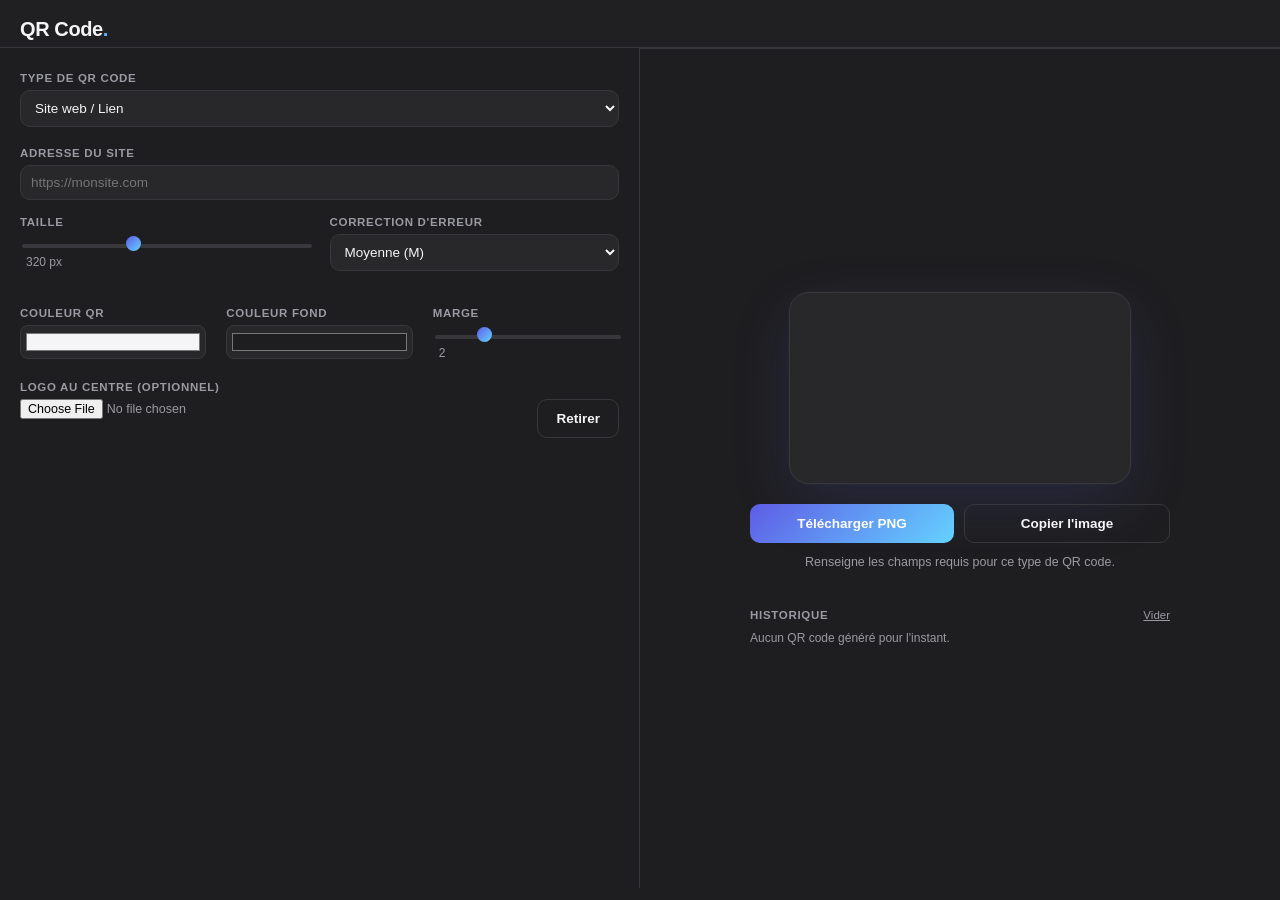
<file: index.html>
<!DOCTYPE html>
<html lang="fr">
<head>
<meta charset="UTF-8" />
<meta name="viewport" content="width=device-width, initial-scale=1, viewport-fit=cover" />
<meta name="theme-color" content="#1e1e20" />
<title>Générateur QR Code</title>
<link rel="manifest" href="manifest.json" />
<link rel="icon" href="icons/icon-192.png" />
<link rel="apple-touch-icon" href="icons/icon-192.png" />
<link rel="stylesheet" href="style.css" />
</head>
<body>

  <header class="mobile-header">
    <span class="mobile-title">QR Code<span class="accent">.</span></span>
  </header>

  <main class="app app-mobile">
    <section class="panel controls">
      <label class="field-label" for="mode">Type de QR code</label>
      <select id="mode">
        <option value="website" selected>Site web / Lien</option>
        <option value="whatsapp">WhatsApp</option>
        <option value="facebook">Facebook</option>
        <option value="instagram">Instagram</option>
        <option value="tiktok">TikTok</option>
        <option value="youtube">YouTube</option>
        <option value="linkedin">LinkedIn</option>
        <option value="x">X (Twitter)</option>
        <option value="snapchat">Snapchat</option>
        <option value="sms">SMS</option>
        <option value="email">Email (Gmail...)</option>
        <option value="wifi">Wi-Fi</option>
        <option value="vcard">Contact (vCard)</option>
        <option value="text">Texte libre</option>
      </select>

      <div id="fields-website" class="mode-fields">
        <label class="field-label" for="website-url">Adresse du site</label>
        <input type="text" id="website-url" placeholder="https://monsite.com" />
      </div>

      <div id="fields-whatsapp" class="mode-fields hidden">
        <label class="field-label" for="wa-number">Numéro WhatsApp (avec indicatif pays)</label>
        <input type="text" id="wa-number" placeholder="2250700000000" />
        <label class="field-label" for="wa-message">Message pré-rempli (optionnel)</label>
        <input type="text" id="wa-message" placeholder="Bonjour, je vous contacte via..." />
      </div>

      <div id="fields-facebook" class="mode-fields hidden">
        <label class="field-label" for="fb-username">Nom d'utilisateur ou lien</label>
        <input type="text" id="fb-username" placeholder="nom.utilisateur ou lien complet" />
      </div>

      <div id="fields-instagram" class="mode-fields hidden">
        <label class="field-label" for="ig-username">Nom d'utilisateur Instagram</label>
        <input type="text" id="ig-username" placeholder="pseudo (sans @)" />
      </div>

      <div id="fields-tiktok" class="mode-fields hidden">
        <label class="field-label" for="tt-username">Nom d'utilisateur TikTok</label>
        <input type="text" id="tt-username" placeholder="pseudo (sans @)" />
      </div>

      <div id="fields-youtube" class="mode-fields hidden">
        <label class="field-label" for="yt-channel">Lien ou identifiant de chaîne</label>
        <input type="text" id="yt-channel" placeholder="@nomdechaine ou lien complet" />
      </div>

      <div id="fields-linkedin" class="mode-fields hidden">
        <label class="field-label" for="li-username">Nom d'utilisateur ou lien du profil</label>
        <input type="text" id="li-username" placeholder="nom-utilisateur ou lien complet" />
      </div>

      <div id="fields-x" class="mode-fields hidden">
        <label class="field-label" for="x-username">Nom d'utilisateur X</label>
        <input type="text" id="x-username" placeholder="pseudo (sans @)" />
      </div>

      <div id="fields-snapchat" class="mode-fields hidden">
        <label class="field-label" for="sc-username">Nom d'utilisateur Snapchat</label>
        <input type="text" id="sc-username" placeholder="pseudo (sans @)" />
      </div>

      <div id="fields-sms" class="mode-fields hidden">
        <label class="field-label" for="sms-number">Numéro de téléphone</label>
        <input type="text" id="sms-number" placeholder="+2250700000000" />
        <label class="field-label" for="sms-message">Message pré-rempli (optionnel)</label>
        <input type="text" id="sms-message" placeholder="Bonjour..." />
      </div>

      <div id="fields-email" class="mode-fields hidden">
        <label class="field-label" for="em-address">Adresse email</label>
        <input type="text" id="em-address" placeholder="nom@gmail.com" />
        <label class="field-label" for="em-subject">Objet du message (optionnel)</label>
        <input type="text" id="em-subject" placeholder="Objet" />
      </div>

      <div id="fields-text" class="mode-fields hidden">
        <label class="field-label" for="content">Contenu (lien ou texte)</label>
        <textarea id="content" rows="4" placeholder="https://exemple.com"></textarea>
      </div>

      <div id="fields-wifi" class="mode-fields hidden">
        <label class="field-label" for="wifi-ssid">Nom du réseau (SSID)</label>
        <input type="text" id="wifi-ssid" placeholder="MonReseauWifi" />
        <label class="field-label" for="wifi-password">Mot de passe</label>
        <input type="text" id="wifi-password" placeholder="motdepasse123" />
        <div class="row">
          <div class="field">
            <label class="field-label" for="wifi-enc">Sécurité</label>
            <select id="wifi-enc">
              <option value="WPA" selected>WPA / WPA2</option>
              <option value="WEP">WEP</option>
              <option value="nopass">Aucune</option>
            </select>
          </div>
          <div class="field">
            <label class="field-label" for="wifi-hidden">Réseau masqué ?</label>
            <select id="wifi-hidden">
              <option value="false" selected>Non</option>
              <option value="true">Oui</option>
            </select>
          </div>
        </div>
      </div>

      <div id="fields-vcard" class="mode-fields hidden">
        <label class="field-label" for="vc-name">Nom complet</label>
        <input type="text" id="vc-name" placeholder="Nom Prénom" />
        <div class="row">
          <div class="field">
            <label class="field-label" for="vc-phone">Téléphone</label>
            <input type="text" id="vc-phone" placeholder="+225 07 00 00 00 00" />
          </div>
          <div class="field">
            <label class="field-label" for="vc-email">Email</label>
            <input type="text" id="vc-email" placeholder="nom@exemple.com" />
          </div>
        </div>
        <label class="field-label" for="vc-org">Entreprise (optionnel)</label>
        <input type="text" id="vc-org" placeholder="NICANOR OS" />
      </div>

      <div class="row">
        <div class="field">
          <label class="field-label" for="size">Taille</label>
          <input type="range" id="size" min="150" max="600" step="10" value="320" />
          <span id="size-val" class="field-value">320 px</span>
        </div>
        <div class="field">
          <label class="field-label" for="ecc">Correction d'erreur</label>
          <select id="ecc">
            <option value="L">Faible (L)</option>
            <option value="M" selected>Moyenne (M)</option>
            <option value="Q">Élevée (Q)</option>
            <option value="H">Maximale (H)</option>
          </select>
        </div>
      </div>

      <div class="row">
        <div class="field">
          <label class="field-label" for="fg">Couleur QR</label>
          <input type="color" id="fg" value="#f5f5f7" />
        </div>
        <div class="field">
          <label class="field-label" for="bg">Couleur fond</label>
          <input type="color" id="bg" value="#1e1e20" />
        </div>
        <div class="field">
          <label class="field-label" for="margin">Marge</label>
          <input type="range" id="margin" min="0" max="8" step="1" value="2" />
          <span id="margin-val" class="field-value">2</span>
        </div>
      </div>

      <label class="field-label" for="logo">Logo au centre (optionnel)</label>
      <div class="row">
        <div class="field">
          <input type="file" id="logo" accept="image/png, image/jpeg" />
        </div>
        <button id="btn-remove-logo" class="btn btn-ghost" type="button">Retirer</button>
      </div>
    </section>

    <section class="panel preview">
      <div class="qr-frame">
        <canvas id="qr-canvas"></canvas>
      </div>

      <div class="actions actions-mobile">
        <button id="btn-download" class="btn btn-primary">Télécharger PNG</button>
        <button id="btn-copy" class="btn btn-ghost">Copier l'image</button>
      </div>
      <p id="status" class="status"></p>

      <div class="history-block">
        <div class="history-header">
          <span class="field-label" style="margin:0;">Historique</span>
          <button id="btn-clear-history" class="link-btn">Vider</button>
        </div>
        <div id="history-list" class="history-list">
          <p class="history-empty">Aucun QR code généré pour l'instant.</p>
        </div>
      </div>
    </section>
  </main>

  <script src="qrcode.min.js"></script>
  <script src="app.js"></script>
</body>
</html>
</file>
<file: style.css>
:root {
  --bg: #1e1e20;
  --panel: #28282b;
  --panel-2: #202023;
  --border: #38383c;
  --text: #f5f5f7;
  --text-dim: #9a9aa2;
  --accent-a: #5e5ce6;
  --accent-b: #64d2ff;
  --danger: #ff5f57;
}

* { box-sizing: border-box; }

html, body {
  margin: 0;
  height: 100%;
  background: var(--bg);
  color: var(--text);
  font-family: "Inter", "Segoe UI", -apple-system, sans-serif;
  overflow: hidden;
  user-select: none;
}

/* ---------- Barre de titre custom (style macOS) ---------- */
.titlebar {
  -webkit-app-region: drag;
  height: 38px;
  display: flex;
  align-items: center;
  justify-content: space-between;
  padding: 0 12px;
  background: var(--panel-2);
  border-bottom: 1px solid var(--border);
}
.titlebar-title {
  font-size: 12.5px;
  color: var(--text-dim);
  font-weight: 600;
  letter-spacing: 0.02em;
}
.titlebar-controls {
  -webkit-app-region: no-drag;
  display: flex;
  gap: 6px;
}
.tb-btn {
  width: 28px;
  height: 22px;
  border: none;
  border-radius: 6px;
  background: transparent;
  color: var(--text-dim);
  cursor: pointer;
  font-size: 13px;
  line-height: 1;
}
.tb-btn:hover { background: #3a3a3e; color: var(--text); }
.tb-close:hover { background: var(--danger); color: #fff; }

/* ---------- Layout principal ---------- */
.app {
  display: grid;
  grid-template-columns: 1fr 1fr;
  height: calc(100% - 38px);
}

.panel {
  padding: 36px 40px;
  overflow-y: auto;
}

.controls {
  border-right: 1px solid var(--border);
}

h1 {
  font-size: 30px;
  font-weight: 800;
  margin: 0 0 4px;
  letter-spacing: -0.02em;
}
.accent {
  background: linear-gradient(135deg, var(--accent-a), var(--accent-b));
  -webkit-background-clip: text;
  background-clip: text;
  color: transparent;
}
.subtitle {
  color: var(--text-dim);
  font-size: 13.5px;
  margin: 0 0 28px;
}

.field-label {
  display: block;
  font-size: 11.5px;
  text-transform: uppercase;
  letter-spacing: 0.06em;
  color: var(--text-dim);
  margin-bottom: 6px;
  font-weight: 600;
}
.field-value {
  font-size: 12px;
  color: var(--text-dim);
  margin-left: 6px;
}

textarea, select, input[type="range"] {
  width: 100%;
}

textarea {
  user-select: text;
  resize: vertical;
  background: var(--panel);
  border: 1px solid var(--border);
  border-radius: 10px;
  color: var(--text);
  padding: 12px 14px;
  font-size: 14px;
  font-family: "JetBrains Mono", "Consolas", monospace;
  margin-bottom: 20px;
}
textarea:focus, select:focus {
  outline: none;
  border-color: var(--accent-a);
  box-shadow: 0 0 0 3px rgba(94, 92, 230, 0.25);
}

.row {
  display: flex;
  gap: 20px;
  margin-bottom: 20px;
}
.field { flex: 1; min-width: 0; }

select, input[type="text"] {
  background: var(--panel);
  border: 1px solid var(--border);
  border-radius: 10px;
  color: var(--text);
  padding: 9px 10px;
  font-size: 13.5px;
  margin-bottom: 16px;
}
input[type="text"] {
  user-select: text;
  width: 100%;
}
input[type="text"]:focus {
  outline: none;
  border-color: var(--accent-a);
  box-shadow: 0 0 0 3px rgba(94, 92, 230, 0.25);
}
select#mode { margin-bottom: 20px; }

.mode-fields.hidden { display: none; }

input[type="file"] {
  width: 100%;
  font-size: 12.5px;
  color: var(--text-dim);
  margin-bottom: 16px;
}

input[type="range"] {
  -webkit-appearance: none;
  height: 4px;
  border-radius: 2px;
  background: var(--border);
}
input[type="range"]::-webkit-slider-thumb {
  -webkit-appearance: none;
  width: 15px;
  height: 15px;
  border-radius: 50%;
  background: linear-gradient(135deg, var(--accent-a), var(--accent-b));
  cursor: pointer;
  margin-top: -5.5px;
}

input[type="color"] {
  -webkit-appearance: none;
  width: 100%;
  height: 34px;
  border: 1px solid var(--border);
  border-radius: 8px;
  background: var(--panel);
  cursor: pointer;
  padding: 3px;
}

.actions {
  display: flex;
  gap: 10px;
  margin-top: 8px;
}

.btn {
  -webkit-app-region: no-drag;
  border: none;
  border-radius: 10px;
  padding: 11px 18px;
  font-size: 13.5px;
  font-weight: 600;
  cursor: pointer;
}
.btn-primary {
  background: linear-gradient(135deg, var(--accent-a), var(--accent-b));
  color: #fff;
}
.btn-primary:hover { filter: brightness(1.08); }
.btn-ghost {
  background: transparent;
  border: 1px solid var(--border);
  color: var(--text);
}
.btn-ghost:hover { background: var(--panel); }

.status {
  font-size: 12.5px;
  color: var(--text-dim);
  height: 16px;
  margin-top: 12px;
}
.status.ok { color: #34c759; }

/* ---------- Zone d'apercu ---------- */
.preview {
  display: flex;
  flex-direction: column;
  align-items: center;
  justify-content: center;
  background: radial-gradient(circle at 50% 30%, #232326, var(--bg));
}
.qr-frame {
  background: var(--panel);
  border: 1px solid var(--border);
  border-radius: 20px;
  padding: 28px;
  box-shadow: 0 0 0 1px rgba(255,255,255,0.02), 0 20px 60px rgba(94,92,230,0.15);
}
#qr-canvas {
  display: block;
  border-radius: 8px;
}
.preview-hint {
  margin-top: 18px;
  font-size: 12px;
  color: var(--text-dim);
}

/* ---------- Historique ---------- */
.history-block {
  width: 100%;
  max-width: 420px;
  margin-top: 26px;
}
.history-header {
  display: flex;
  justify-content: space-between;
  align-items: center;
  margin-bottom: 10px;
}
.link-btn {
  -webkit-app-region: no-drag;
  background: none;
  border: none;
  color: var(--text-dim);
  font-size: 11.5px;
  cursor: pointer;
  text-decoration: underline;
  padding: 0;
}
.link-btn:hover { color: var(--text); }
.history-list {
  display: flex;
  flex-direction: column;
  gap: 6px;
  max-height: 160px;
  overflow-y: auto;
}
.history-empty {
  font-size: 12px;
  color: var(--text-dim);
  margin: 0;
}
.history-item {
  -webkit-app-region: no-drag;
  display: flex;
  justify-content: space-between;
  align-items: center;
  gap: 10px;
  background: var(--panel);
  border: 1px solid var(--border);
  border-radius: 8px;
  padding: 8px 12px;
  cursor: pointer;
  font-size: 12px;
}
.history-item:hover { border-color: var(--accent-a); }
.history-item-label {
  color: var(--text);
  white-space: nowrap;
  overflow: hidden;
  text-overflow: ellipsis;
}
.history-item-type {
  color: var(--text-dim);
  font-size: 10.5px;
  text-transform: uppercase;
  letter-spacing: 0.05em;
  flex-shrink: 0;
}

/* ---------- Adaptations mobile / web (PWA) ---------- */
body { user-select: auto; overflow: auto; }

.mobile-header {
  padding: 18px 20px 6px;
  background: var(--panel-2);
  border-bottom: 1px solid var(--border);
}
.mobile-title {
  font-size: 20px;
  font-weight: 800;
  letter-spacing: -0.02em;
}

.app-mobile {
  display: block;
  height: auto;
  min-height: calc(100vh - 60px);
}
.app-mobile .panel {
  padding: 24px 20px;
  border-right: none;
}
.app-mobile .preview {
  border-top: 1px solid var(--border);
  background: var(--bg);
}
.app-mobile .qr-frame { padding: 20px; }
.app-mobile #qr-canvas { max-width: 100%; height: auto; }

.actions-mobile {
  width: 100%;
  max-width: 420px;
  margin-top: 20px;
}
.actions-mobile .btn { flex: 1; }

@media (min-width: 720px) {
  .app-mobile { display: grid; grid-template-columns: 1fr 1fr; }
  .app-mobile .controls { border-right: 1px solid var(--border); }
}
</file>
